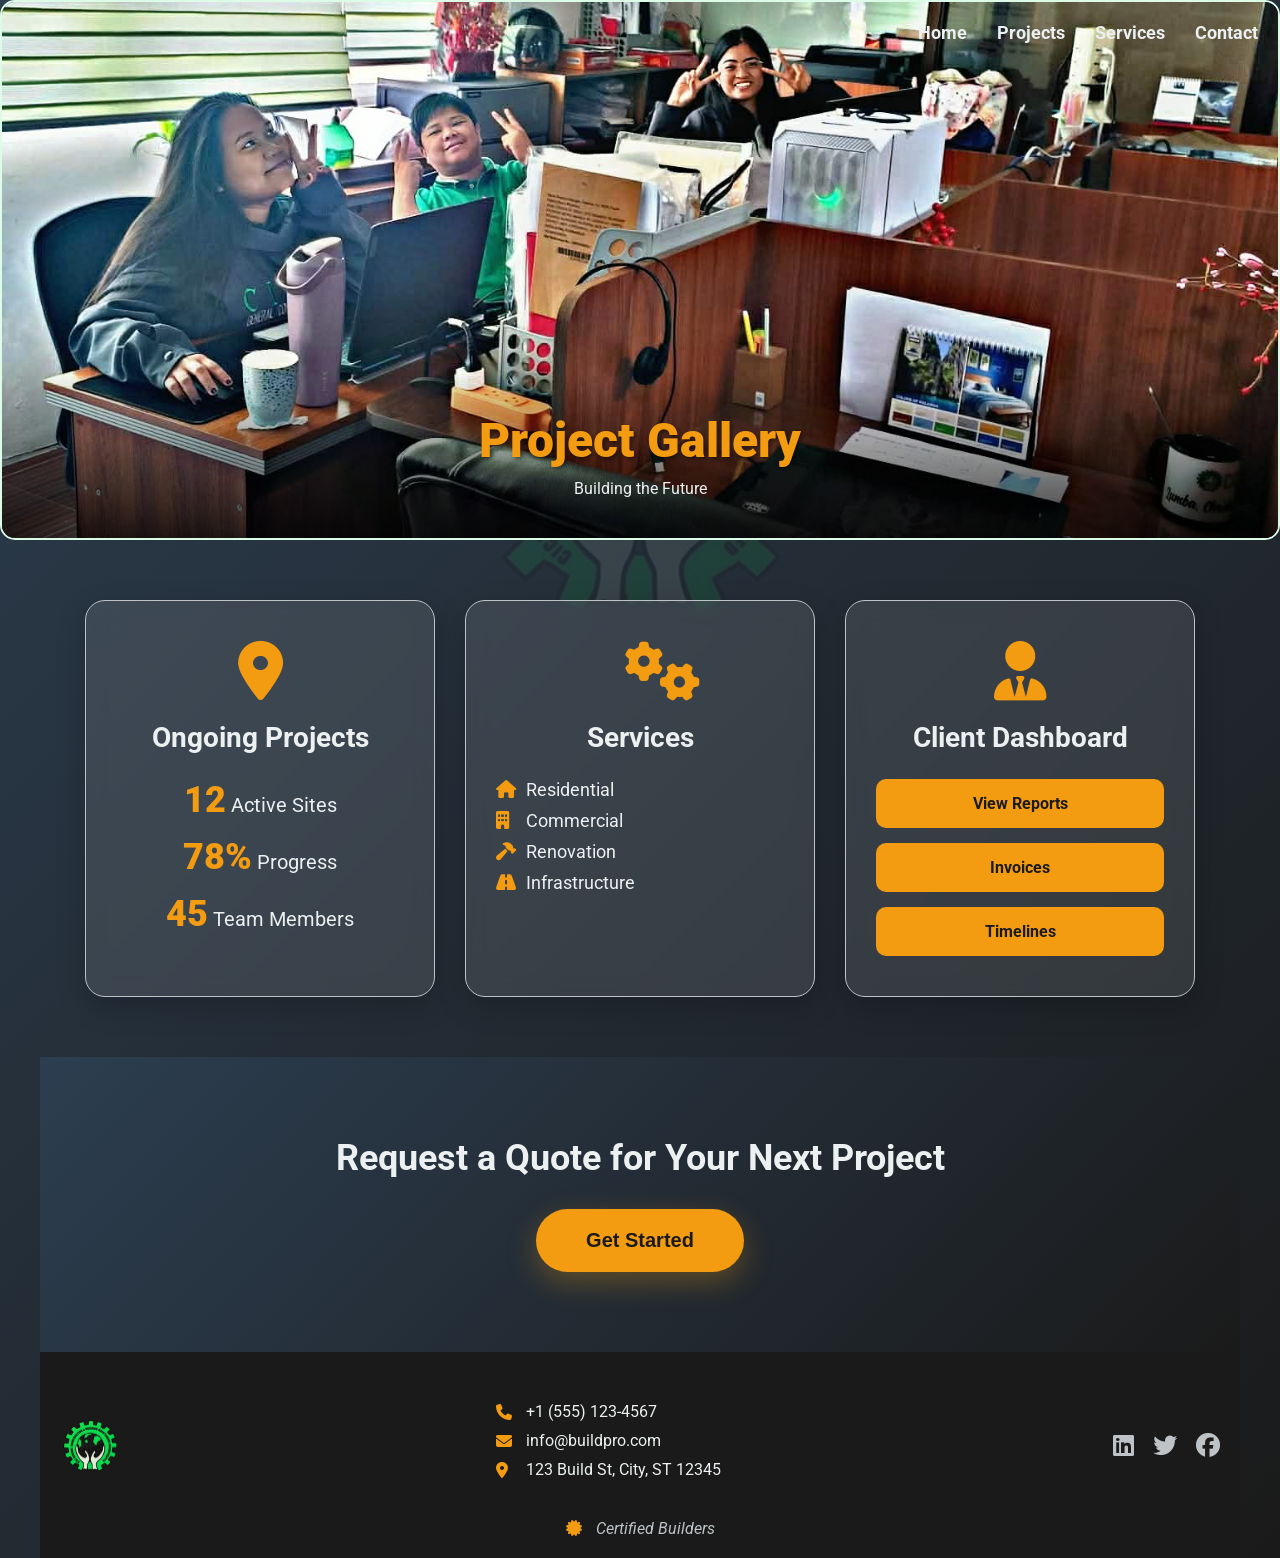
<file: index.html>
<!DOCTYPE html>
<html lang="en">
<head>
    <meta charset="UTF-8">
    <meta name="viewport" content="width=device-width, initial-scale=1.0">
    <title>Project Gallery | BuildPro Construction</title>
    <meta name="description" content="Modern construction company dashboard. View ongoing projects, services, and client portal. Building the future with excellence.">
    <meta name="keywords" content="construction, projects, dashboard, BuildPro, civil engineering">
    <link href="https://fonts.googleapis.com/css2?family=Roboto:wght@300;400;700;900&display=swap" rel="stylesheet">
    <link rel="stylesheet" href="https://cdnjs.cloudflare.com/ajax/libs/font-awesome/6.4.0/css/all.min.css">
    <link rel="stylesheet" href="gallery.css">
</head>
<body>
    <!-- Top Header Banner -->
    <header class="top-banner">
        <div class="carousel">
            <img src="workplace1.jpg" alt="Construction site with cranes" class="carousel-img active">
            <img src="workplace2.jpg" alt="Team collaboration on site" class="carousel-img">
            <img src="workplace3.jpg" alt="Machinery and workplace" class="carousel-img">
            <img src="workplace4.jpg" alt="Project progress" class="carousel-img">
            <img src="workplace5.jpg" alt="Meeting and planning" class="carousel-img">
        </div>
        <nav class="nav-bar">
            <div class="hamburger" onclick="toggleNav()">
                <i class="fas fa-bars"></i>
            </div>
            <ul class="nav-menu">
                <li><a href="#home">Home</a></li>
                <li><a href="#projects">Projects</a></li>
                <li><a href="#services">Services</a></li>
                <li><a href="#contact">Contact</a></li>
            </ul>
        </nav>
        <div class="overlay">
            <h1>Project Gallery</h1>
            <p>Building the Future</p>
        </div>
    </header>

    <!-- Main Content: 3 Cards -->
    <main class="cards-container">
        <section class="card ongoing">
            <i class="fas fa-map-marker-alt icon"></i>
            <h2>Ongoing Projects</h2>
            <div class="stats">
                <div class="stat"><span>12</span> Active Sites</div>
                <div class="stat"><span>78%</span> Progress</div>
                <div class="stat"><span>45</span> Team Members</div>
            </div>
        </section>
        <section class="card services">
            <i class="fas fa-cogs icon"></i>
            <h2>Services</h2>
            <ul>
                <li><i class="fas fa-home"></i> Residential</li>
                <li><i class="fas fa-building"></i> Commercial</li>
                <li><i class="fas fa-hammer"></i> Renovation</li>
                <li><i class="fas fa-road"></i> Infrastructure</li>
            </ul>
        </section>
        <section class="card client">
            <i class="fas fa-user-tie icon"></i>
            <h2>Client Dashboard</h2>
            <div class="links">
                <a href="#" class="link-btn">View Reports</a>
                <a href="#" class="link-btn">Invoices</a>
                <a href="#" class="link-btn">Timelines</a>
            </div>
        </section>
    </main>

    <!-- Lower CTA Banner -->
    <section class="cta-banner">
        <h2>Request a Quote for Your Next Project</h2>
        <button class="cta-btn">Get Started</button>
    </section>

    <!-- Footer -->
    <footer class="footer">
        <div class="footer-content">
            <img src="company logo.png" alt="BuildPro Construction Logo" class="logo">
            <div class="contact">
                <p><i class="fas fa-phone"></i> +1 (555) 123-4567</p>
                <p><i class="fas fa-envelope"></i> info@buildpro.com</p>
                <p><i class="fas fa-map-marker-alt"></i> 123 Build St, City, ST 12345</p>
            </div>
            <div class="social">
                <a href="#"><i class="fab fa-linkedin"></i></a>
                <a href="#"><i class="fab fa-twitter"></i></a>
                <a href="#"><i class="fab fa-facebook"></i></a>
            </div>
        </div>
        <div class="cert-badge">
            <i class="fas fa-certificate"></i> Certified Builders
        </div>
    </footer>

    <script>
        // Carousel Rotation
        let currentImg = 0;
        const imgs = document.querySelectorAll('.carousel-img');
        setInterval(() => {
            imgs[currentImg].classList.remove('active');
            currentImg = (currentImg + 1) % imgs.length;
            imgs[currentImg].classList.add('active');
        }, 4000);

        // Mobile Nav Toggle
        function toggleNav() {
            document.querySelector('.nav-menu').classList.toggle('active');
        }
    </script>
</body>
</html>
</file>
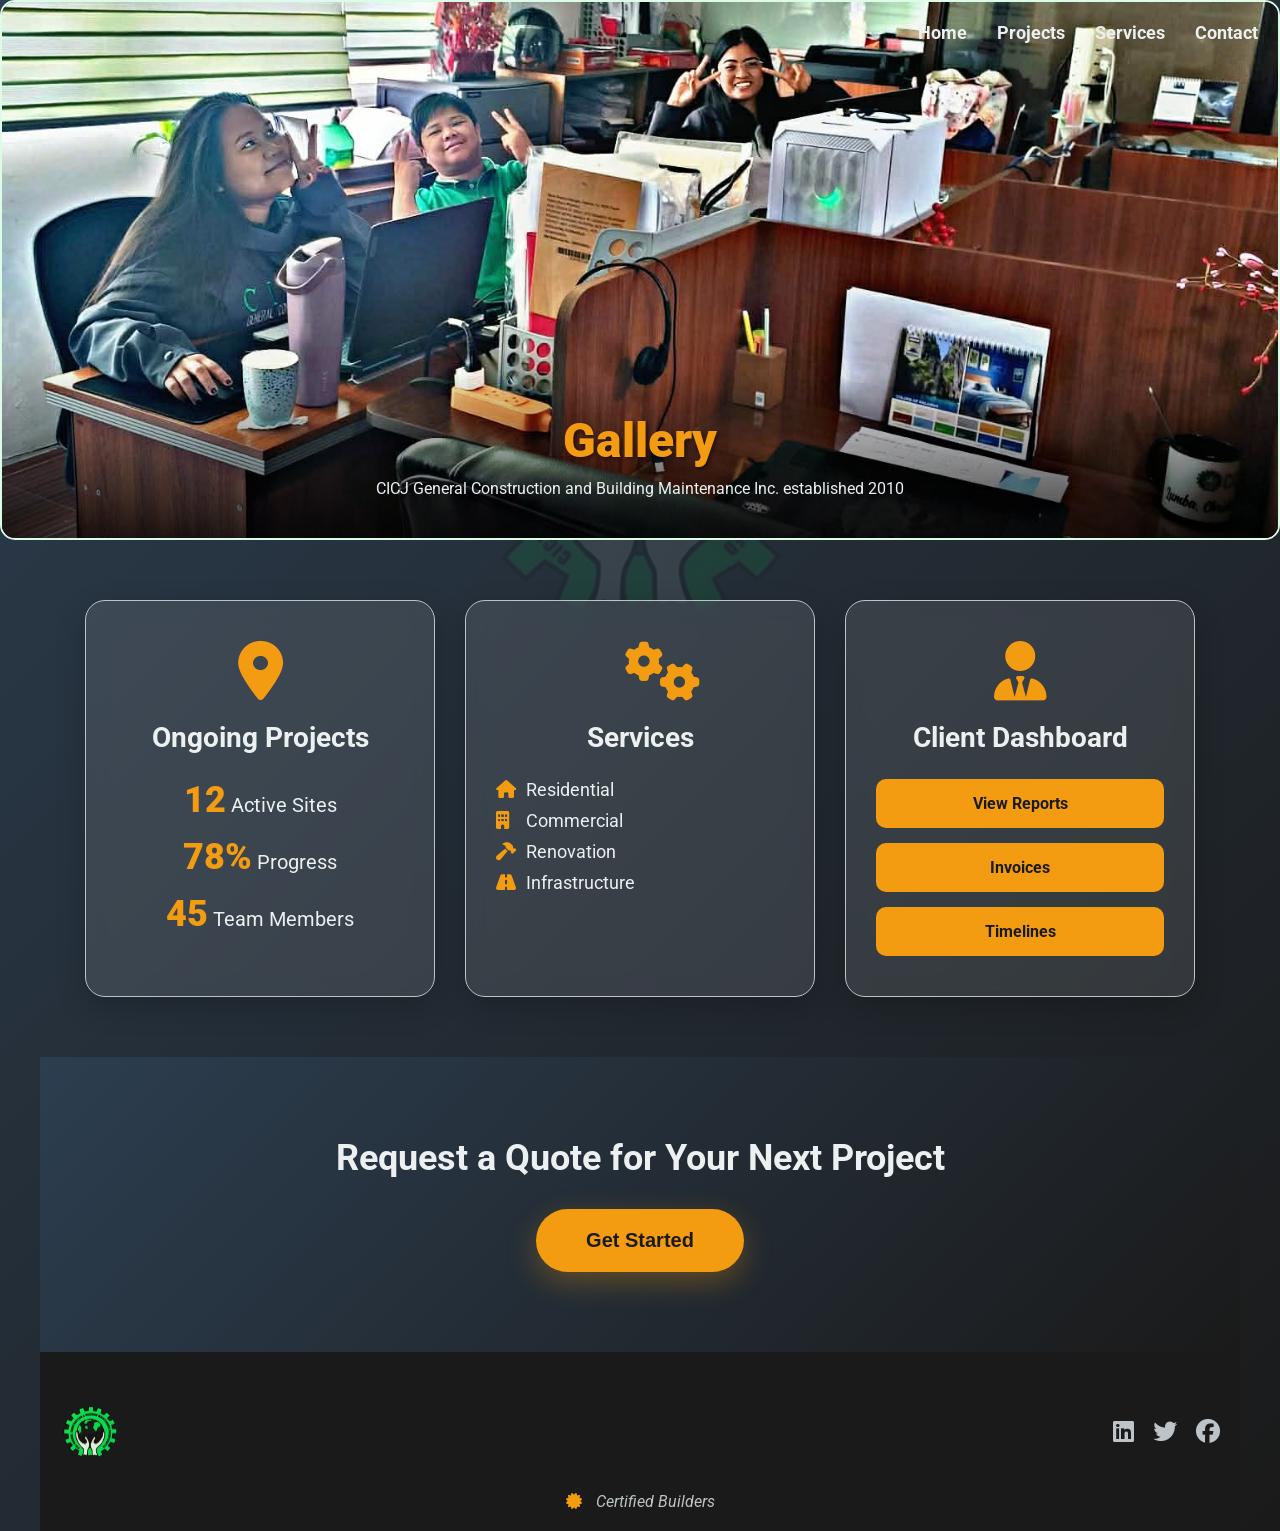
<file: index.html.html>
<!DOCTYPE html>
<html lang="en">
<head>
    <meta charset="UTF-8">
    <meta name="viewport" content="width=device-width, initial-scale=1.0">
    <title>Project Gallery | BuildPro Construction</title>
    <meta name="description" content="Modern construction company dashboard. View ongoing projects, services, and client portal. Building the future with excellence.">
    <meta name="keywords" content="construction, projects, dashboard, BuildPro, civil engineering">
    <link href="https://fonts.googleapis.com/css2?family=Roboto:wght@300;400;700;900&display=swap" rel="stylesheet">
    <link rel="stylesheet" href="https://cdnjs.cloudflare.com/ajax/libs/font-awesome/6.4.0/css/all.min.css">
    <link rel="stylesheet" href="gallery.css">
</head>
<body>
    <!-- Top Header Banner -->
    <header class="top-banner">
        <div class="carousel">
            <img src="workplace1.jpg" alt="Construction site with cranes" class="carousel-img active">
            <img src="workplace2.jpg" alt="Team collaboration on site" class="carousel-img">
            <img src="workplace3.jpg" alt="Machinery and workplace" class="carousel-img">
            <img src="workplace4.jpg" alt="Project progress" class="carousel-img">
            <img src="workplace5.jpg" alt="Meeting and planning" class="carousel-img">
        </div>
        <nav class="nav-bar">
            <div class="hamburger" onclick="toggleNav()">
                <i class="fas fa-bars"></i>
            </div>
            <ul class="nav-menu">
                <li><a href="#home">Home</a></li>
                <li><a href="#projects">Projects</a></li>
                <li><a href="#services">Services</a></li>
                <li><a href="#contact">Contact</a></li>
            </ul>
        </nav>
        <div class="overlay">
            <h1>Gallery</h1>
            <p>CICJ General Construction and Building Maintenance Inc. established 2010
</p>
        </div>
    </header>

    <!-- Main Content: 3 Cards -->
    <main class="cards-container">
        <section class="card ongoing">
            <i class="fas fa-map-marker-alt icon"></i>
            <h2>Ongoing Projects</h2>
            <div class="stats">
                <div class="stat"><span>12</span> Active Sites</div>
                <div class="stat"><span>78%</span> Progress</div>
                <div class="stat"><span>45</span> Team Members</div>
            </div>
        </section>
        <section class="card services">
            <i class="fas fa-cogs icon"></i>
            <h2>Services</h2>
            <ul>
                <li><i class="fas fa-home"></i> Residential</li>
                <li><i class="fas fa-building"></i> Commercial</li>
                <li><i class="fas fa-hammer"></i> Renovation</li>
                <li><i class="fas fa-road"></i> Infrastructure</li>
            </ul>
        </section>
        <section class="card client">
            <i class="fas fa-user-tie icon"></i>
            <h2>Client Dashboard</h2>
            <div class="links">
                <a href="#" class="link-btn">View Reports</a>
                <a href="#" class="link-btn">Invoices</a>
                <a href="#" class="link-btn">Timelines</a>
            </div>
        </section>
    </main>

    <!-- Lower CTA Banner -->
    <section class="cta-banner">
        <h2>Request a Quote for Your Next Project</h2>
        <button class="cta-btn">Get Started</button>
    </section>

    <!-- Footer -->
    <footer class="footer">
        <div class="footer-content">
            <img src="company logo.png" alt="BuildPro Construction Logo" class="logo">
            <div class="contact">
               
            </div>
            <div class="social">
                <a href="#"><i class="fab fa-linkedin"></i></a>
                <a href="#"><i class="fab fa-twitter"></i></a>
                <a href="#"><i class="fab fa-facebook"></i></a>
            </div>
        </div>
        <div class="cert-badge">
            <i class="fas fa-certificate"></i> Certified Builders
        </div>
    </footer>

    <script>
        // Carousel Rotation
        let currentImg = 0;
        const imgs = document.querySelectorAll('.carousel-img');
        setInterval(() => {
            imgs[currentImg].classList.remove('active');
            currentImg = (currentImg + 1) % imgs.length;
            imgs[currentImg].classList.add('active');
        }, 4000);

        // Mobile Nav Toggle
        function toggleNav() {
            document.querySelector('.nav-menu').classList.toggle('active');
        }
    </script>
</body>
</html>
</file>
<file: gallery.css>
/* RESET */
* {
    margin: 0;
    padding: 0;
    box-sizing: border-box;
}

/* COLORS - Industrial Theme */
:root {
    --dark-gray: #2c3e50;
    --safety-yellow: #f39c12;
    --black: #1a1a1a;
    --white: #ecf0f1;
    --gray-light: #bdc3c7;
    --shadow-yellow: rgba(243,156,18,0.3);
    --accent-orange: #e67e22;
}

/* BODY */
body {
    font-family: 'Roboto', sans-serif;
    background: linear-gradient(135deg, var(--dark-gray), var(--black));
    color: var(--white);
    position: relative;
}

/* CONTAINER */
/* Remove container - full width layouts */

/* TITLE */
h1 {
    font-size: 48px;
    margin-bottom: 10px;
    color: var(--safety-yellow);
    font-weight: 900;
    text-shadow: 2px 2px 4px rgba(0,0,0,0.5);
}

.subtitle {
    color: var(--gray-medium);
    margin-bottom: 30px;
}

/* IMAGE CONTAINERS */
.top-banner,
.bottom-banner,
.box {
    position: relative;
    overflow: hidden;
    border-radius: 15px;
   border: 2px solid #dcfce7;
}

/* IMAGE STYLE */
.top-banner img,
.bottom-banner img,
.box img {
    width: 100%;
    height: 100%;
    object-fit: cover;
    transition: transform 0.5s ease;
}

/* Top Header Banner */
.top-banner {
    position: relative;
    height: 60vh;
    min-height: 400px;
    overflow: hidden;
    display: flex;
    align-items: flex-end;
}

.carousel-img {
    position: absolute;
    top: 0;
    left: 0;
    width: 100%;
    height: 100%;
    object-fit: cover;
    opacity: 0;
    transition: opacity 1s ease;
}

.carousel-img.active {
    opacity: 1;
}

.nav-bar {
    position: absolute;
    top: 20px;
    right: 20px;
    z-index: 10;
}

.hamburger {
    display: none;
    font-size: 24px;
    cursor: pointer;
    color: var(--safety-yellow);
}

.nav-menu {
    display: flex;
    list-style: none;
    margin: 0;
    padding: 0;
}

.nav-menu li {
    margin-left: 30px;
}

.nav-menu a {
    color: var(--white);
    text-decoration: none;
    font-weight: 700;
    font-size: 18px;
    transition: color 0.3s;
}

.nav-menu a:hover {
    color: var(--safety-yellow);
}

/* Main Cards */
.cards-container {
    max-width: 1200px;
    margin: 60px auto;
    padding: 0 20px;
    display: flex;
    gap: 30px;
    justify-content: center;
}

.card {
    flex: 1;
    max-width: 350px;
    background: rgba(255,255,255,0.1);
    backdrop-filter: blur(10px);
    border-radius: 20px;
    padding: 40px 30px;
    text-align: center;
    border: 1px solid var(--gray-light);
    transition: all 0.3s ease;
    box-shadow: 0 10px 30px rgba(0,0,0,0.2);
}

.card:hover {
    transform: translateY(-10px);
    box-shadow: 0 20px 50px var(--shadow-yellow);
    border-color: var(--safety-yellow);
}

.icon {
    font-size: 60px;
    color: var(--safety-yellow);
    margin-bottom: 20px;
}

.card h2 {
    font-size: 28px;
    margin-bottom: 25px;
    color: var(--white);
}

.stats {
    display: flex;
    flex-direction: column;
    gap: 15px;
}

.stat {
    font-size: 20px;
}

.stat span {
    font-size: 36px;
    font-weight: 900;
    color: var(--safety-yellow);
}

.services ul {
    list-style: none;
    text-align: left;
}

.services li {
    font-size: 18px;
    margin-bottom: 10px;
    display: flex;
    align-items: center;
}

.services i {
    color: var(--safety-yellow);
    margin-right: 10px;
    width: 20px;
}

.links {
    display: flex;
    flex-direction: column;
    gap: 15px;
}

.link-btn {
    display: block;
    padding: 15px;
    background: var(--safety-yellow);
    color: var(--black);
    text-decoration: none;
    border-radius: 10px;
    font-weight: bold;
    transition: background 0.3s;
}

.link-btn:hover {
    background: var(--accent-orange);
}

/* CTA Banner */
.cta-banner {
    background: linear-gradient(135deg, var(--dark-gray), var(--black));
    text-align: center;
    padding: 80px 20px;
    max-width: 1200px;
    margin: 0 auto;
}

.cta-banner h2 {
    font-size: 36px;
    margin-bottom: 30px;
    color: var(--white);
}

.cta-btn {
    background: var(--safety-yellow);
    color: var(--black);
    border: none;
    padding: 20px 50px;
    font-size: 20px;
    font-weight: 900;
    border-radius: 50px;
    cursor: pointer;
    transition: all 0.3s;
    box-shadow: 0 10px 30px var(--shadow-yellow);
}

.cta-btn:hover {
    transform: scale(1.05);
    box-shadow: 0 15px 40px var(--shadow-yellow);
}

/* Footer */
.footer {
    background: var(--black);
    padding: 50px 20px 20px;
    max-width: 1200px;
    margin: 0 auto;
}

.footer-content {
    display: flex;
    justify-content: space-between;
    align-items: center;
    flex-wrap: wrap;
    gap: 20px;
    margin-bottom: 30px;
}

.logo {
    height: 60px;
}

.contact p {
    margin-bottom: 10px;
    display: flex;
    align-items: center;
}

.contact i {
    margin-right: 10px;
    color: var(--safety-yellow);
    width: 20px;
}

.social a {
    font-size: 24px;
    margin-left: 15px;
    color: var(--gray-light);
    transition: color 0.3s;
}

.social a:hover {
    color: var(--safety-yellow);
}

.cert-badge {
    text-align: center;
    color: var(--gray-light);
    font-style: italic;
}

.cert-badge i {
    color: var(--safety-yellow);
    margin-right: 10px;
}

/* SMALL CENTER */
.small-box {
    width: 200px;
    height: 80px;
    margin: auto;
    background: var(--gray-light);
    border-radius: 10px;
    border: 2px solid #f1f5f9;

    display: flex;
    align-items: center;
    justify-content: center;

    font-weight: bold;
    color: var(--gray-medium);
}

/* OVERLAY */
.overlay {
    position: absolute;
    bottom: 0;
    left: 0;
    width: 100%;
    padding: 40px 20px;
    background: linear-gradient(to top, rgba(0,0,0,0.8), transparent);
    color: var(--white);
    text-align: center;
}

.overlay h1 {
    font-size: 48px;
    margin-bottom: 10px;
}

.info {
    position: absolute;
    bottom: 0;
    width: 100%;
    padding: 15px;
    background: rgba(21,128,61,0.85);
    color: white;
    text-align: center;
}

/* HOVER EFFECTS */
.top-banner:hover img,
.bottom-banner:hover img,
.box:hover img {
    transform: scale(1.15);
}

.box:hover,
.top-banner:hover,
.bottom-banner:hover {
    transform: translateY(-5px);
    box-shadow: 0 20px 50px rgba(0,0,0,0.15);
    transition: 0.3s;
}

.small-box:hover {
    border-color: var(--green-main);
    background: white;
    box-shadow: 0 10px 25px var(--shadow-green);
}
.box:hover,
.top-banner:hover,
.bottom-banner:hover {
    transform: translateY(-5px);
    box-shadow: 0 20px 50px var(--shadow-green);
    transition: 0.3s;
}
/* Mobile Responsive */
@media (max-width: 768px) {
    .hamburger {
        display: block;
    }

    .nav-menu {
        position: fixed;
        top: 70px;
        right: -100%;
        width: 250px;
        height: calc(100vh - 70px);
        background: var(--dark-gray);
        flex-direction: column;
        padding-top: 50px;
        transition: right 0.3s;
    }

    .nav-menu.active {
        right: 0;
    }

    .nav-menu li {
        margin: 20px 0;
        text-align: center;
    }

    .cards-container {
        flex-direction: column;
        align-items: center;
    }

    .footer-content {
        flex-direction: column;
        text-align: center;
    }

    .top-banner {
        height: 50vh;
    }

    h1 { font-size: 36px; }
}

body::before {
    content: "";
    position: fixed;
    top: 50%;
    left: 50%;
    width: 400px;
    height: 400px;
    background: url("company logo.png") no-repeat center;
    background-size: contain;
    transform: translate(-50%, -50%);
    opacity: 0.1;
    z-index: -1;
    pointer-events: none;
}
</file>
